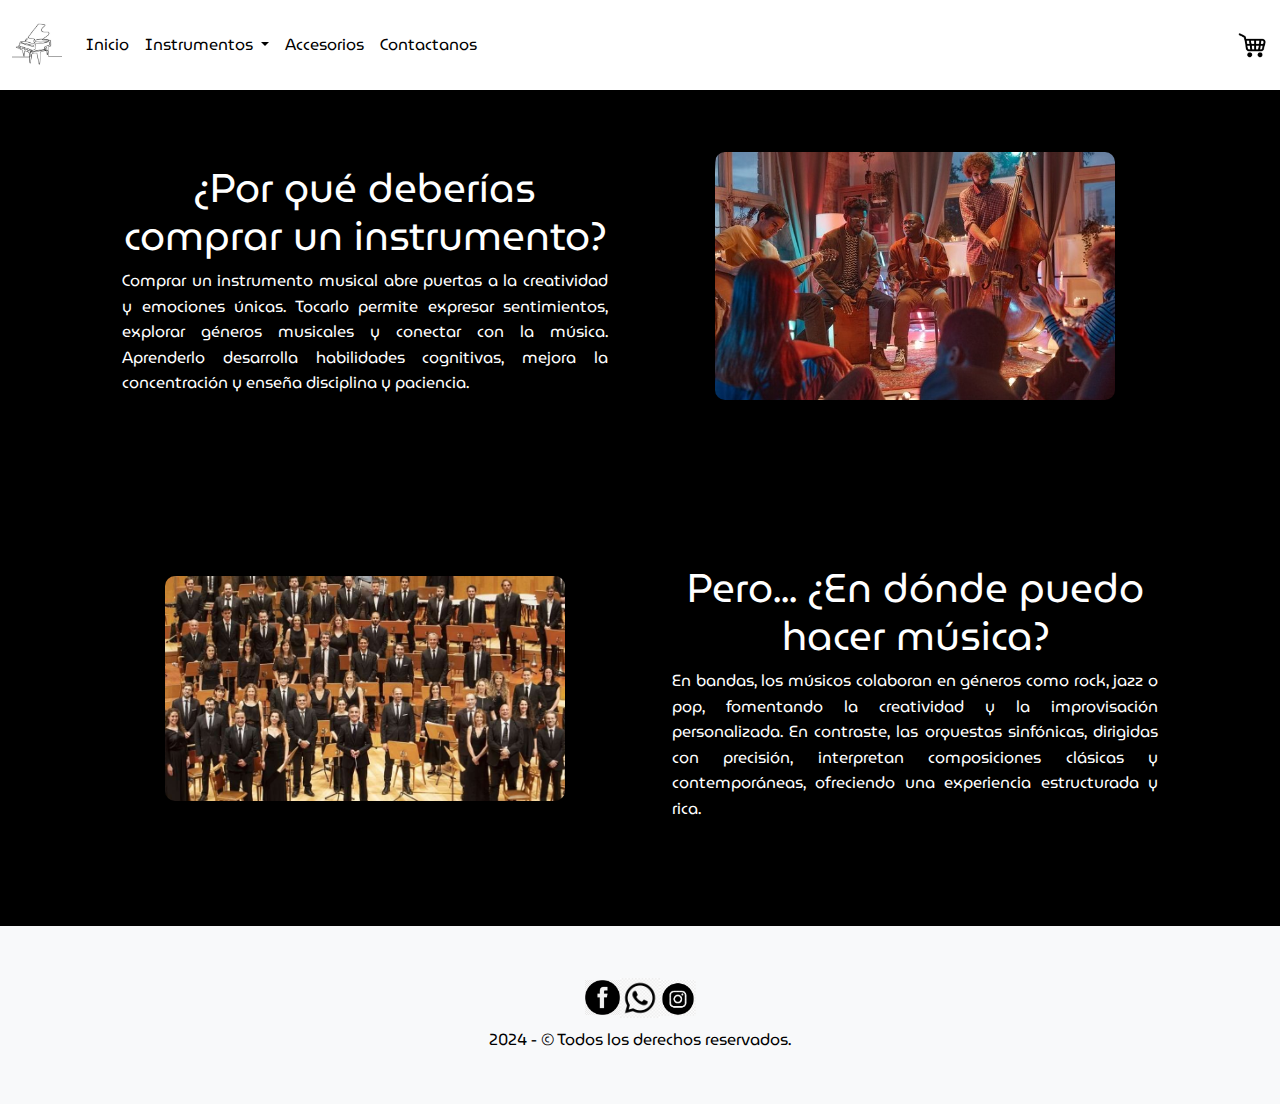
<file: index.html>
<!DOCTYPE html>
<html lang="es">
<head>
    <meta charset="UTF-8">
    <meta name="viewport" content="width=device-width, initial-scale=1.0">
    <link rel="shortcut icon" href="./img/favicon.ico" type="image/x-icon">
    <meta name="description" content="Pagina dedicada a la venta de instrumentos y accesorios musicales">
    <meta name="keywords" content="musica, banda, orquesta">
    <title>MIMCA</title>
    <link rel="stylesheet" href="https://cdn.jsdelivr.net/npm/bootstrap@5.3.3/dist/css/bootstrap.min.css" integrity="sha384-QWTKZyjpPEjISv5WaRU9OFeRpok6YctnYmDr5pNlyT2bRjXh0JMhjY6hW+ALEwIH" crossorigin="anonymous">
    <link rel="stylesheet" href="./estilos.css">
    <link href="https://fonts.googleapis.com/css2?family=MuseoModerno:ital,wght@0,100..900;1,100..900&display=swap" rel="stylesheet">   
</head>

<body>
    <div class="container">
        <header class="header">
            <nav class="navbar navbar-expand-lg bg-dark-tertiary fixed-top">
                <div class="container-fluid">
                    <a class="navbar-brand" href="./index.html">
                        <img src="./img/logopianochiquito.jpg" alt="Logo">
                    </a>
                    <button class="navbar-toggler" type="button" data-bs-toggle="collapse" data-bs-target="#navbarSupportedContent" aria-controls="navbarSupportedContent" aria-expanded="false" aria-label="Toggle navigation">
                        <span class="navbar-toggler-icon"></span>
                    </button>
                    <div class="collapse navbar-collapse" id="navbarSupportedContent">
                        <ul class="navbar-nav me-auto mb-2 mb-lg-0">
                            <li class="nav-item">
                                <a class="nav-link active" aria-current="page" href="./index.html">Inicio</a>
                            </li>
                            <li class="nav-item dropdown">
                                <a class="nav-link dropdown-toggle" href="#" role="button" data-bs-toggle="dropdown" aria-expanded="false">
                                    Instrumentos
                                </a>
                                <ul class="dropdown-menu">
                                    <li><a class="dropdown-item" href="./vinculos/cuerdas.html">Instrumentos de Cuerdas</a></li>
                                    <li><a class="dropdown-item" href="./vinculos/vientos.html">Vientos</a></li>
                                    <li><hr class="dropdown-divider"></li>
                                </ul>
                            </li>

                            <li class="nav-item">
                                <a class="nav-link active" aria-current="page" href="./vinculos/error404.html">Accesorios</a>
                            </li>

                            <li class="nav-item">
                                <a class="nav-link active" aria-current="page" href="./vinculos/contacto.html">Contactanos</a>
                            </li>
                        </ul>
                        <div class="carrito ms-auto">
                            <a href="#" class="text-white">
                                <i class="bi bi-cart3"></i> 
                                <span class="d-none d-lg-inline">Carrito</span> 
                                <img class="icono-carrito" src="./img/logocarrito.jpg" alt="Carrito de compras">
                            </a>
                        </div>
                    </div>
                </div>
            </nav>
        </header>

        <main>
            <section class="mb-5">
                <div class="container">
                    <div class="row align-items-center">
                        <div class="col-md-6">
                            <div class="texto">
                                <h2 class="text-center mt-4">¿Por qué deberías comprar un instrumento?</h2>
                                <p class="pq-instrum">Comprar un instrumento musical abre puertas a la creatividad y emociones únicas. Tocarlo permite expresar sentimientos, explorar géneros musicales y conectar con la música. Aprenderlo desarrolla habilidades cognitivas, mejora la concentración y enseña disciplina y paciencia.</p>
                            </div>
                        </div>
                        <div class="col-md-6">
                            <img class="img-fluid banda" src="./img/gente-tocando.jpg" alt="banda tocando">
                        </div>
                    </div>
                </div>
            </section>

            <section class="mb-5">
                <div class="container">
                    <div class="row align-items-center">
                        <div class="col-md-6 order-md-2">
                            <div class="texto">
                                <h2 class="text-center mt-4">Pero... ¿En dónde puedo hacer música?</h2>
                                <p class="banda-sinfonica">En bandas, los músicos colaboran en géneros como rock, jazz o pop, fomentando la creatividad y la improvisación personalizada. En contraste, las orquestas sinfónicas, dirigidas con precisión, interpretan composiciones clásicas y contemporáneas, ofreciendo una experiencia estructurada y rica.</p>
                            </div>
                        </div>
                        <div class="col-md-6 order-md-1">
                            <img class="img-fluid orquesta" src="./img/orquesta.jpg" alt="orquesta tocando">
                        </div>
                    </div>
                </div>
            </section>
        </main>

        <footer class="bg-light">
            <div class="container d-flex align-items-center justify-content-center mt-3 p-3">
                <div class="row">
                    <div class="col-12 d-flex align-items-center justify-content-center">
                        <a href="https://www.facebook.com/profile.php?id=100008142318497" target="_blank">
                            <img class="icono-fb" src="./img/logofb.png" alt="Logo Facebook" class="img-fluid" style="max-width: 85px; height: auto;">
                        </a>
                        <a href="https://wa.me/2645740632" target="_blank" class="text-white">
                            <img class="icono-wsp" src="./img/logowsp.png" alt="Logo Whatsapp" class="img-fluid" style="max-width: 40px; height: auto;">
                        </a>
                        <a href="https://www.instagram.com/mi.mi_ca/" target="_blank">
                            <img class="icono-ig" src="./img/logoig.png" alt="Logo Instagram" class="img-fluid" style="max-width: 36px; height: auto;">
                        </a>
                    </div>
                    <div class="col-12 d-flex align-items-center justify-content-center">
                        <p>2024 - &copy Todos los derechos reservados.</p>
                    </div>
                </div>
            </div>
        </footer>
    </div>

    <script src="https://ajax.googleapis.com/ajax/libs/jquery/3.6.0/jquery.min.js"></script>
    <script src="https://cdn.jsdelivr.net/npm/bootstrap@5.3.3/dist/js/bootstrap.bundle.min.js" integrity="sha384-YvpcrYf0tY3lHB60NNkmXc5s9fDVZLESaAA55NDzOxhy9GkcIdslK1eN7N6jIeHz" crossorigin="anonymous"></script>
</body>
</html>
</file>
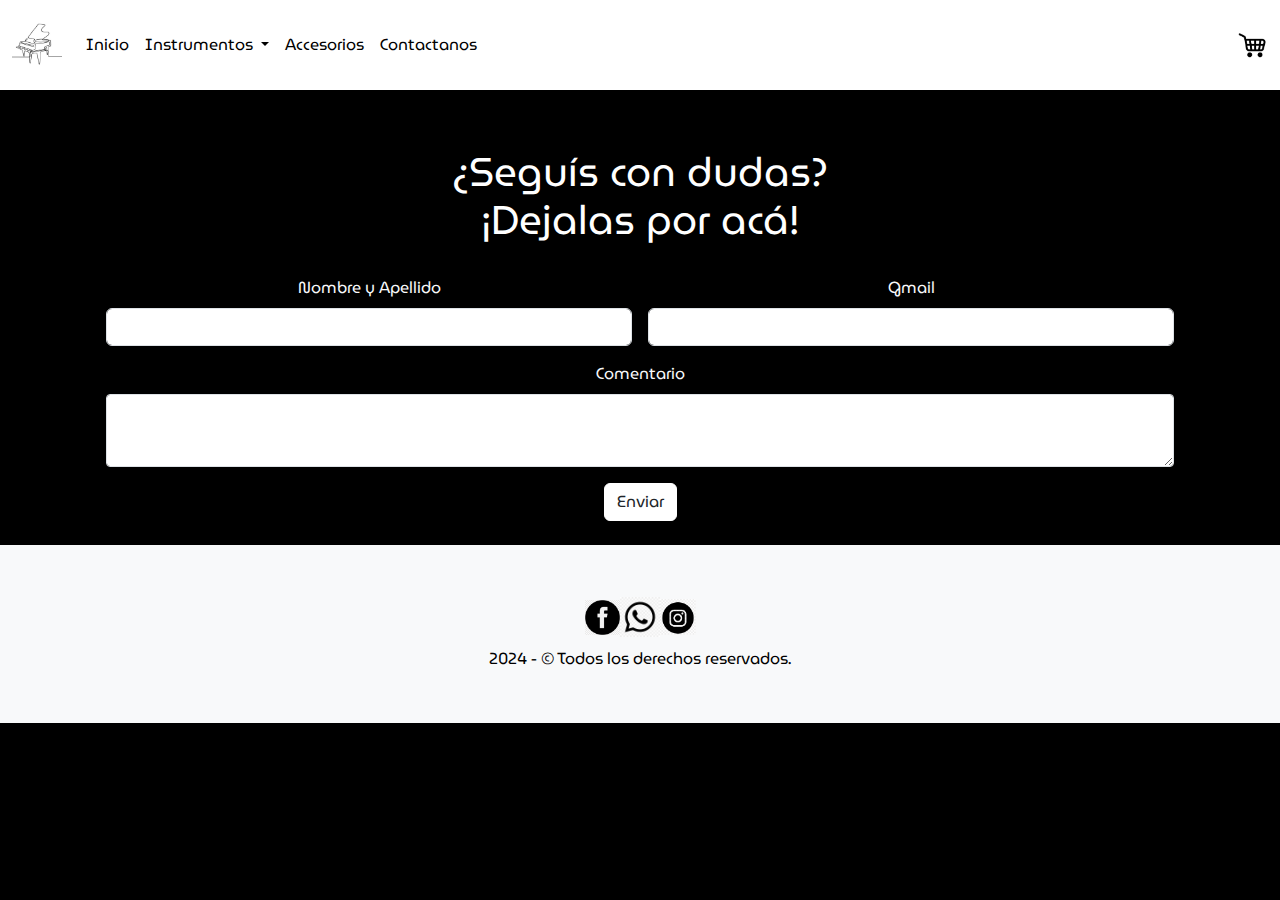
<file: vinculos/contacto.html>
<!DOCTYPE html>
<html lang="es">
<head>
    <meta charset="UTF-8">
    <meta name="viewport" content="width=device-width, initial-scale=1.0">
    <link rel="shortcut icon" href="../img/favicon.ico" type="image/x-icon">
    <meta name="description" content="Pagina dedicada a la venta de instrumentos y accesorios musicales">
    <title>MIMCA</title>
    <link rel="stylesheet" href="https://cdn.jsdelivr.net/npm/bootstrap@5.3.3/dist/css/bootstrap.min.css" integrity="sha384-QWTKZyjpPEjISv5WaRU9OFeRpok6YctnYmDr5pNlyT2bRjXh0JMhjY6hW+ALEwIH" crossorigin="anonymous">
    <link rel="stylesheet" href="../estilos.css">
    <link href="https://fonts.googleapis.com/css2?family=MuseoModerno:ital,wght@0,100..900;1,100..900&display=swap" rel="stylesheet">
</head>

<body>

    <div class="container">
        <header class="header">
            <nav class="navbar navbar-expand-lg bg-dark-tertiary fixed-top">
                <div class="container-fluid">
                    <a class="navbar-brand" href="../index.html"><img src="../img/logopianochiquito.jpg" alt=""></a>
                    <button class="navbar-toggler" type="button" data-bs-toggle="collapse" data-bs-target="#navbarSupportedContent" aria-controls="navbarSupportedContent" aria-expanded="false" aria-label="Toggle navigation">
                        <span class="navbar-toggler-icon"></span>
                    </button>
                    <div class="collapse navbar-collapse" id="navbarSupportedContent">
                        <ul class="navbar-nav me-auto mb-2 mb-lg-0">
                            <li class="nav-item">
                                <a class="nav-link active" aria-current="page" href="../index.html">Inicio</a>
                            </li>
                            <li class="nav-item dropdown">
                                <a class="nav-link dropdown-toggle" href="#" role="button" data-bs-toggle="dropdown" aria-expanded="false">
                                    Instrumentos
                                </a>
                                <ul class="dropdown-menu">
                                    <li><a class="dropdown-item" href="../vinculos/cuerdas.html">Instrumentos de Cuerdas</a></li>
                                    <li><a class="dropdown-item" href="../vinculos/vientos.html">Vientos</a></li>
                                    <li><a class="dropdown-item" href="../vinculos/piano.html">Pianos y Teclados</a></li>
                                    <li><hr class="dropdown-divider"></li>
                                </ul>
                            </li>
                            <li class="nav-item">
                                <a class="nav-link active" aria-current="page" href="./error404.html">Accesorios</a>
                            </li>
                            <li class="nav-item">
                                <a class="nav-link active" aria-current="page" href="../vinculos/contacto.html">Contactanos</a>
                            </li>
                        </ul>
                        
                    </div>
                    <div class="carrito ms-auto">
                        <a href="#" class="text-white">
                            <i class="bi bi-cart3"></i> 
                            <span class="d-none d-lg-inline">Carrito</span> 
                            <img class="icono-carrito" src="../img/logocarrito.jpg" alt="Carrito de compras" style="max-width: 30px; height: auto;">
                        </a>
                    </div>
                </div>
            </nav>
        </header>
        
        <main class="formulario mt-5">
            <section>
                <h2 class="text-center mt-4">¿Seguís con dudas?
                    <br>¡Dejalas por acá!</h2>
                <form class="row g-3 p-4 bg-transparent text-light">                   
                    <div class="col-md-6">
                        <label for="name" class="form-label">Nombre y Apellido</label>
                        <input type="text" class="form-control" id="name" name="name" required>
                    </div>
                    <div class="col-md-6">
                        <label for="email" class="form-label">Gmail</label>
                        <input type="email" class="form-control" id="email" name="email" required>
                    </div>
                    <div class="col-12">
                        <label for="comentario" class="form-label">Comentario</label>
                        <textarea class="form-control form-control-sm" id="comentario" name="comentario" rows="3" required></textarea>
                    </div>
                    <div class="col-12 d-flex justify-content-center">
                        <button type="submit" class="btn btn-custom" style="background-color: #ffffff; border-color: #ffffff;">Enviar</button>
                    </div>
                </form>
            </section>
        </main>

        <footer class="bg-light">
            <div class="container d-flex align-items-center justify-content-center mt-3 p-3">
                <div class="row">
                    <div class="col-12 d-flex align-items-center justify-content-center">
                        <a href="https://www.facebook.com/profile.php?id=100008142318497" target="_blank">
                            <img class="icono-fb" src="../img/logofb.png" alt="Logo Facebook" class="img-fluid" style="max-width: 85px; height: auto;">
                        </a>
                        <a href="https://wa.me/2645740632" target="_blank" class="text-white">
                            <img class="icono-wsp" src="../img/logowsp.png" alt="Logo Whatsapp" class="img-fluid" style="max-width: 40px; height: auto;">
                        </a>
                        <a href="https://www.instagram.com/mi.mi_ca/" target="_blank">
                            <img class="icono-ig" src="../img/logoig.png" alt="Logo Instagram" class="img-fluid" style="max-width: 36px; height: auto;">
                        </a>
                    </div>
                    <div class="col-12 d-flex align-items-center justify-content-center">
                        <p>2024 - &copy Todos los derechos reservados.</p>
                    </div>
                </div>
            </div>
        </footer>
    </div>

    <script src="https://ajax.googleapis.com/ajax/libs/jquery/3.6.0/jquery.min.js"></script>
    <script src="https://cdn.jsdelivr.net/npm/bootstrap@5.3.3/dist/js/bootstrap.bundle.min.js" integrity="sha384-YvpcrYf0tY3lHB60NNkmXc5s9fDVZLESaAA55NDzOxhy9GkcIdslK1eN7N6jIeHz" crossorigin="anonymous"></script>

</body>
</html>
</file>
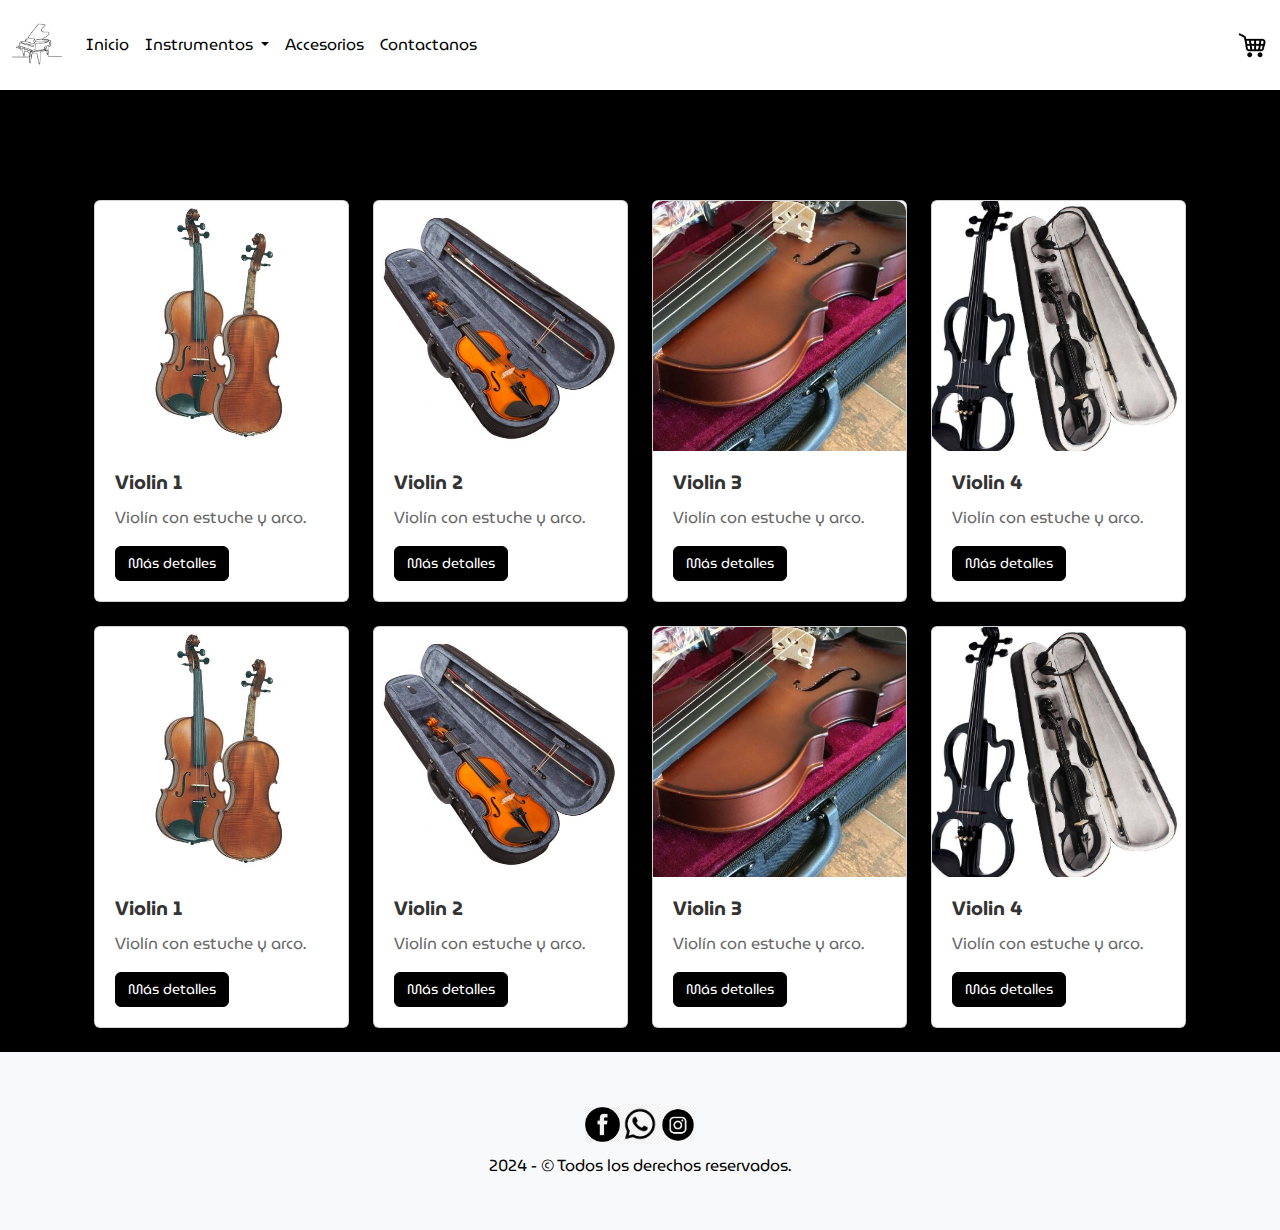
<file: vinculos/cuerdas.html>
<!DOCTYPE html>
<html lang="es">
<head>
    <meta charset="UTF-8">
    <meta name="viewport" content="width=device-width, initial-scale=1.0">
    <link rel="shortcut icon" href="../img/favicon.ico" type="image/x-icon">
    <meta name="description" content="Pagina dedicada a la venta de instrumentos y accesorios musicales">
    <meta name="keywords" content="musica, cuerdas, violin, cello">
    <title>MIMCA</title>
    <link rel="stylesheet" href="https://cdn.jsdelivr.net/npm/bootstrap@5.3.3/dist/css/bootstrap.min.css" integrity="sha384-QWTKZyjpPEjISv5WaRU9OFeRpok6YctnYmDr5pNlyT2bRjXh0JMhjY6hW+ALEwIH" crossorigin="anonymous">
    <link rel="stylesheet" href="../estilos.css">
    <link href="https://fonts.googleapis.com/css2?family=MuseoModerno:ital,wght@0,100..900;1,100..900&display=swap" rel="stylesheet">
   
</head>

<body>

    <div class="container">
        <header class="header">
            <nav class="navbar navbar-expand-lg bg-dark-tertiary fixed-top">
                <div class="container-fluid">
                    <a class="navbar-brand" href="../index.html"><img src="../img/logopianochiquito.jpg" alt=""></a>
                    <button class="navbar-toggler" type="button" data-bs-toggle="collapse" data-bs-target="#navbarSupportedContent" aria-controls="navbarSupportedContent" aria-expanded="false" aria-label="Toggle navigation">
                        <span class="navbar-toggler-icon"></span>
                    </button>
                    <div class="collapse navbar-collapse" id="navbarSupportedContent">
                        <ul class="navbar-nav me-auto mb-2 mb-lg-0">
                            <li class="nav-item">
                                <a class="nav-link active" aria-current="page" href="../index.html">Inicio</a>
                            </li>
                            <li class="nav-item dropdown">
                                <a class="nav-link dropdown-toggle" href="#" role="button" data-bs-toggle="dropdown" aria-expanded="false">
                                    Instrumentos
                                </a>
                                <ul class="dropdown-menu">
                                    <li><a class="dropdown-item" href="../vinculos/cuerdas.html">Instrumentos de Cuerdas</a></li>
                                    <li><a class="dropdown-item" href="../vinculos/vientos.html">Vientos</a></li>
                                    <li><hr class="dropdown-divider"></li>
                                </ul>
                            </li>
                            <li class="nav-item">
                                <a class="nav-link active" aria-current="page" href="../vinculos/error404.html">Accesorios</a>
                            </li>
                            <li class="nav-item">
                                <a class="nav-link active" aria-current="page" href="../vinculos/contacto.html">Contactanos</a>
                            </li>
                        </ul>
                        
                    </div>
                    <div class="carrito ms-auto">
                        <a href="#" class="text-white">
                            <i class="bi bi-cart3"></i> 
                            <span class="d-none d-lg-inline">Carrito</span> 
                            <img class="icono-carrito" src="../img/logocarrito.jpg" alt="Carrito de compras" class="img-fluid d-lg-none" style="max-width: 30px; height: auto;">
                        </a>
                    </div>
                </div>
            </nav>
        </header>

        <div class="container">
            <main style="margin-top: 20px; padding-top: 80px;">
                <div class="row">
                    <div class="col-12 col-sm-6 col-lg-3">
                        <div class="card mb-4">
                            <img src="../img/violin1.jpg" class="card-img-top" alt="yamaha">
                            <div class="card-body">
                                <h5 class="card-title">Violin 1</h5>
                                <p class="card-text">Violín con estuche y arco.</p>
                                <a href="#" class="btn btn-primary">Más detalles</a>
                            </div>
                        </div>
                    </div>
                    <div class="col-12 col-sm-6 col-lg-3">
                        <div class="card mb-4">
                            <img src="../img/violin2.jpg" class="card-img-top" alt="cremona">
                            <div class="card-body">
                                <h5 class="card-title">Violin 2</h5>
                                <p class="card-text">Violín con estuche y arco.</p>
                                <a href="#" class="btn btn-primary">Más detalles</a>
                            </div>
                        </div>
                    </div>
                    <div class="col-12 col-sm-6 col-lg-3">
                        <div class="card mb-4">
                            <img src="../img/violin3.jpg" class="card-img-top" alt="valencia">
                            <div class="card-body">
                                <h5 class="card-title">Violin 3</h5>
                                <p class="card-text">Violín con estuche y arco.</p>
                                <a href="#" class="btn btn-primary">Más detalles</a>
                            </div>
                        </div>
                    </div>
                    <div class="col-12 col-sm-6 col-lg-3">
                        <div class="card mb-4">
                            <img src="../img/violin4.jpg" class="card-img-top" alt="electrico">
                            <div class="card-body">
                                <h5 class="card-title">Violin 4</h5>
                                <p class="card-text">Violín con estuche y arco.</p>
                                <a href="#" class="btn btn-primary">Más detalles</a>
                            </div>
                        </div>
                    </div>
                    <div class="col-12 col-sm-6 col-lg-3">
                        <div class="card mb-4">
                            <img src="../img/violin1.jpg" class="card-img-top" alt="yamaha">
                            <div class="card-body">
                                <h5 class="card-title">Violin 1</h5>
                                <p class="card-text">Violín con estuche y arco.</p>
                                <a href="#" class="btn btn-primary">Más detalles</a>
                            </div>
                        </div>
                    </div>
                    <div class="col-12 col-sm-6 col-lg-3">
                        <div class="card mb-4">
                            <img src="../img/violin2.jpg" class="card-img-top" alt="cremona">
                            <div class="card-body">
                                <h5 class="card-title">Violin 2</h5>
                                <p class="card-text">Violín con estuche y arco.</p>
                                <a href="#" class="btn btn-primary">Más detalles</a>
                            </div>
                        </div>
                    </div>
                    <div class="col-12 col-sm-6 col-lg-3">
                        <div class="card mb-4">
                            <img src="../img/violin3.jpg" class="card-img-top" alt="valencia">
                            <div class="card-body">
                                <h5 class="card-title">Violin 3</h5>
                                <p class="card-text">Violín con estuche y arco.</p>
                                <a href="#" class="btn btn-primary">Más detalles</a>
                            </div>
                        </div>
                    </div>
                    <div class="col-12 col-sm-6 col-lg-3">
                        <div class="card mb-4">
                            <img src="../img/violin4.jpg" class="card-img-top" alt="electrico">
                            <div class="card-body">
                                <h5 class="card-title">Violin 4</h5>
                                <p class="card-text">Violín con estuche y arco.</p>
                                <a href="#" class="btn btn-primary">Más detalles</a>
                            </div>
                        </div>
                    </div>
                </div>
            </main>
        </div>
        
        <footer class="bg-light">
            <div class="container d-flex align-items-center justify-content-center mt-3 p-3">
                <div class="row">
                    <div class="col-12 d-flex align-items-center justify-content-center">
                        <a href="https://www.facebook.com/profile.php?id=100008142318497" target="_blank">
                            <img class="icono-fb" src="../img/logofb.png" alt="Logo Facebook" class="img-fluid" style="max-width: 85px; height: auto;">
                        </a>
                        <a href="https://wa.me/2645740632" target="_blank" class="text-white">
                            <img class="icono-wsp" src="../img/logowsp.png" alt="Logo Whatsapp" class="img-fluid" style="max-width: 40px; height: auto;">
                        </a>
                        <a href="https://www.instagram.com/mi.mi_ca/" target="_blank">
                            <img class="icono-ig" src="../img/logoig.png" alt="Logo Instagram" class="img-fluid" style="max-width: 36px; height: auto;">
                        </a>
                        
                    </div>
                    <div class="col-12 d-flex align-items-center justify-content-center">
                        <p>2024 - &copy Todos los derechos reservados.</p>
                    </div>
                </div>
            </div>
        </footer>
    </div>

    <script src="https://ajax.googleapis.com/ajax/libs/jquery/3.6.0/jquery.min.js"></script>
    <script src="https://cdn.jsdelivr.net/npm/bootstrap@5.3.3/dist/js/bootstrap.bundle.min.js" integrity="sha384-YvpcrYf0tY3lHB60NNkmXc5s9fDVZLESaAA55NDzOxhy9GkcIdslK1eN7N6jIeHz" crossorigin="anonymous"></script>
</body>
</html>
</file>
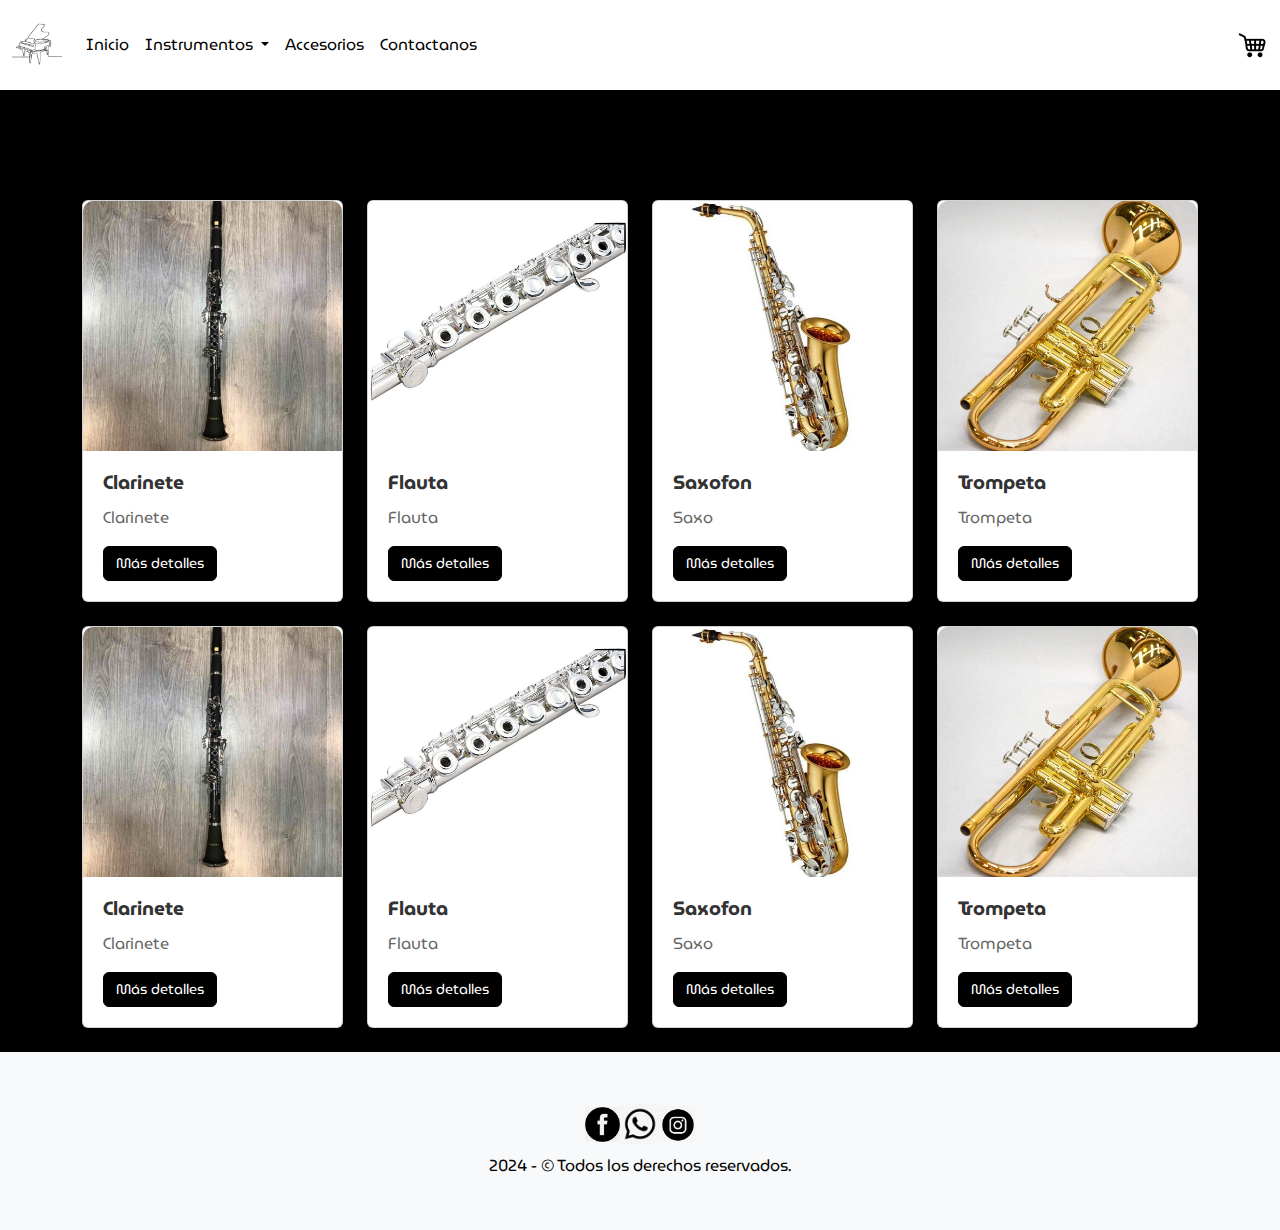
<file: vinculos/vientos.html>
<!DOCTYPE html>
<html lang="es">
<head>
    <meta charset="UTF-8">
    <meta name="viewport" content="width=device-width, initial-scale=1.0">
    <link rel="shortcut icon" href="../img/favicon.ico" type="image/x-icon">
    <meta name="description" content="Pagina dedicada a la venta de instrumentos y accesorios musicales">
    <meta name="keywords" content="vientos, clarinete, trompeta, saxo">

    <title>MIMCA</title>
    <link rel="stylesheet" href="https://cdn.jsdelivr.net/npm/bootstrap@5.3.3/dist/css/bootstrap.min.css" integrity="sha384-QWTKZyjpPEjISv5WaRU9OFeRpok6YctnYmDr5pNlyT2bRjXh0JMhjY6hW+ALEwIH" crossorigin="anonymous">
    <link rel="stylesheet" href="../estilos.css">
    <link href="https://fonts.googleapis.com/css2?family=MuseoModerno:ital,wght@0,100..900;1,100..900&display=swap" rel="stylesheet">
</head>
<body>
    <div class="container">
        <header class="header">
            <nav class="navbar navbar-expand-lg bg-dark-tertiary fixed-top">
                <div class="container-fluid">
                    <a class="navbar-brand" href="../index.html"><img src="../img/logopianochiquito.jpg" alt=""></a>
                    <button class="navbar-toggler" type="button" data-bs-toggle="collapse" data-bs-target="#navbarSupportedContent" aria-controls="navbarSupportedContent" aria-expanded="false" aria-label="Toggle navigation">
                        <span class="navbar-toggler-icon"></span>
                    </button>
                    <div class="collapse navbar-collapse" id="navbarSupportedContent">
                        <ul class="navbar-nav me-auto mb-2 mb-lg-0">
                            <li class="nav-item">
                                <a class="nav-link active" aria-current="page" href="../index.html">Inicio</a>
                            </li>
                            <li class="nav-item dropdown">
                                <a class="nav-link dropdown-toggle" href="#" role="button" data-bs-toggle="dropdown" aria-expanded="false">
                                    Instrumentos
                                </a>
                                <ul class="dropdown-menu">
                                    <li><a class="dropdown-item" href="../vinculos/cuerdas.html">Instrumentos de Cuerdas</a></li>
                                    <li><a class="dropdown-item" href="../vinculos/vientos.html">Vientos</a></li>
                                    <li><hr class="dropdown-divider"></li>
                                </ul>
                            </li>
                            <li class="nav-item">
                                <a class="nav-link active" aria-current="page" href="../vinculos/error404.html">Accesorios</a>
                            </li>
                            <li class="nav-item">
                                <a class="nav-link active" aria-current="page" href="../vinculos/contacto.html">Contactanos</a>
                            </li>
                        </ul>
                        
                    </div>
                    <div class="carrito ms-auto">
                        <a href="#" class="text-white">
                            <i class="bi bi-cart3"></i> 
                            <span class="d-none d-lg-inline">Carrito</span> 
                            <img class="icono-carrito" src="../img/logocarrito.jpg" alt="Carrito de compras" style="max-width: 30px; height: auto;">
                        </a>
                    </div>
                </div>
            </nav>
        </header>

        <main style="margin-top: 20px; padding-top: 80px;">
            <div class="row">
                <div class="col-12 col-sm-6 col-lg-3">
                    <div class="card mb-4">
                        <img src="../img/clari.jpg" class="card-img-top" alt="clari">
                        <div class="card-body">
                            <h5 class="card-title">Clarinete</h5>
                            <p class="card-text">Clarinete</p>
                            <a href="#" class="btn btn-primary">Más detalles</a>
                        </div>
                    </div>
                </div>
                <div class="col-12 col-sm-6 col-lg-3">
                    <div class="card mb-4">
                        <img src="../img/flauta.jpg" class="card-img-top" alt="flauta">
                        <div class="card-body">
                            <h5 class="card-title">Flauta</h5>
                            <p class="card-text">Flauta</p>
                            <a href="#" class="btn btn-primary">Más detalles</a>
                        </div>
                    </div>
                </div>
                <div class="col-12 col-sm-6 col-lg-3">
                    <div class="card mb-4">
                        <img src="../img/saxo.jpg" class="card-img-top" alt="saxo">
                        <div class="card-body">
                            <h5 class="card-title">Saxofon</h5>
                            <p class="card-text">Saxo</p>
                            <a href="#" class="btn btn-primary">Más detalles</a>
                        </div>
                    </div>
                </div>
                <div class="col-12 col-sm-6 col-lg-3">
                    <div class="card mb-4">
                        <img src="../img/trompeta.jpg" class="card-img-top" alt="trompeta">
                        <div class="card-body">
                            <h5 class="card-title">Trompeta</h5>
                            <p class="card-text">Trompeta</p>
                            <a href="#" class="btn btn-primary">Más detalles</a>
                        </div>
                    </div>
                </div>
                <div class="col-12 col-sm-6 col-lg-3">
                    <div class="card mb-4">
                        <img src="../img/clari.jpg" class="card-img-top" alt="clari">
                        <div class="card-body">
                            <h5 class="card-title">Clarinete</h5>
                            <p class="card-text">Clarinete</p>
                            <a href="#" class="btn btn-primary">Más detalles</a>
                        </div>
                    </div>
                </div>
                <div class="col-12 col-sm-6 col-lg-3">
                    <div class="card mb-4">
                        <img src="../img/flauta.jpg" class="card-img-top" alt="flauta">
                        <div class="card-body">
                            <h5 class="card-title">Flauta</h5>
                            <p class="card-text">Flauta</p>
                            <a href="#" class="btn btn-primary">Más detalles</a>
                        </div>
                    </div>
                </div>
                <div class="col-12 col-sm-6 col-lg-3">
                    <div class="card mb-4">
                        <img src="../img/saxo.jpg" class="card-img-top" alt="saxo">
                        <div class="card-body">
                            <h5 class="card-title">Saxofon</h5>
                            <p class="card-text">Saxo</p>
                            <a href="#" class="btn btn-primary">Más detalles</a>
                        </div>
                    </div>
                </div>
                <div class="col-12 col-sm-6 col-lg-3">
                    <div class="card mb-4">
                        <img src="../img/trompeta.jpg" class="card-img-top" alt="trompeta">
                        <div class="card-body">
                            <h5 class="card-title">Trompeta</h5>
                            <p class="card-text">Trompeta</p>
                            <a href="#" class="btn btn-primary">Más detalles</a>
                        </div>
                    </div>
                </div>
            </div>
        </main>

        <footer class="bg-light">
            <div class="container d-flex align-items-center justify-content-center mt-3 p-3">
                <div class="row">
                    <div class="col-12 d-flex align-items-center justify-content-center">
                        <a href="https://www.facebook.com/profile.php?id=100008142318497" target="_blank">
                            <img class="icono-fb" src="../img/logofb.png" alt="Logo Facebook" class="img-fluid" style="max-width: 85px; height: auto;">
                        </a>
                        <a href="https://wa.me/2645740632" target="_blank" class="text-white">
                            <img class="icono-wsp" src="../img/logowsp.png" alt="Logo Whatsapp" class="img-fluid" style="max-width: 40px; height: auto;">
                        </a>
                        <a href="https://www.instagram.com/mi.mi_ca/" target="_blank">
                            <img class="icono-ig" src="../img/logoig.png" alt="Logo Instagram" class="img-fluid" style="max-width: 36px; height: auto;">
                        </a>
                    </div>
                    <div class="col-12 d-flex align-items-center justify-content-center">
                        <p>2024 - &copy Todos los derechos reservados.</p>
                    </div>
                </div>
            </div>
        </footer>
    </div>
    
    <script src="https://ajax.googleapis.com/ajax/libs/jquery/3.6.0/jquery.min.js"></script>
    <script src="https://cdn.jsdelivr.net/npm/bootstrap@5.3.3/dist/js/bootstrap.bundle.min.js" integrity="sha384-YvpcrYf0tY3lHB60NNkmXc5s9fDVZLESaAA55NDzOxhy9GkcIdslK1eN7N6jIeHz" crossorigin="anonymous"></script>
</body>
</html>
</file>
<file: estilos.css>
.navbar {
  background-color: #ffffff;
  min-height: 90px;
  display: flex;
  align-items: center;
}
.navbar .navbar-brand {
  color: #000000;
  font-weight: bold;
}
.navbar .navbar-brand img {
  max-width: 50px;
  max-height: 50px;
  height: auto;
}
.navbar .navbar-nav .nav-link {
  color: #000000;
  transition: color 0.2s ease-in-out;
}
.navbar .navbar-nav .nav-link:hover, .navbar .navbar-nav .nav-link:focus {
  color: #666666;
  text-decoration: none;
}
.navbar .dropdown-menu {
  background-color: #ffffff;
}
.navbar .dropdown-menu .dropdown-item {
  color: #000000;
}
.navbar .dropdown-menu .dropdown-item:hover {
  background-color: #f8f9fa;
}
.navbar .carrito {
  margin-left: auto;
}
.navbar .icono-carrito {
  max-width: 30px;
  height: auto;
}

body {
  font-family: "MuseoModerno", sans-serif;
  background-color: #000000;
  padding-top: 100px;
}
body main .container {
  margin-top: 20px;
  max-width: 100%;
  margin: 0 auto;
  padding: 20px;
  box-sizing: border-box;
}
body main section {
  text-align: center;
}
body main section h2 {
  color: #ffffff;
  font-size: 2.5rem;
  margin-top: 20px;
  font-weight: normal;
}
body main .contenedor {
  display: flex;
  flex-wrap: wrap;
  align-items: center;
  justify-content: space-between;
  margin-bottom: 50px;
  padding: 20px;
  box-sizing: border-box;
}
body main .contenedor .contenedor-img {
  max-width: 50%;
  height: auto;
  border-radius: 10px;
}
body main .banda,
body main .orquesta {
  width: 100%;
  max-width: 400px;
  height: auto;
  border-radius: 10px;
  transition: transform 0.2s ease-in-out;
}
body main .banda.sinfonica,
body main .orquesta.sinfonica {
  margin-top: 20px;
}
body main .banda:hover,
body main .orquesta:hover {
  transform: scale(1.05);
}
body main .pq-instrum,
body main .banda-sinfonica {
  color: #ffffff;
  line-height: 1.6;
}
body main .card {
  transition: transform 0.2s ease-in-out, box-shadow 0.2s ease-in-out;
}
body main .card:hover {
  transform: translateY(-5px) scale(1.02);
  box-shadow: 0 4px 8px rgba(0, 0, 0, 0.1);
}
body main .card .card-img-top {
  height: 250px;
  -o-object-fit: cover;
  object-fit: cover;
  border-top-left-radius: 10px;
  border-top-right-radius: 10px;
}
body main .card .card-body {
  padding: 1.25rem;
}
body main .card .card-body .card-title {
  font-size: 1.2rem;
  font-weight: bold;
  color: #333;
  margin-bottom: 0.75rem;
}
body main .card .card-body .card-text {
  color: #666;
}
body main .card .btn-primary {
  background-color: #000000;
  border-color: #000000;
  padding: 0.375rem 0.75rem;
  font-size: 0.875rem;
}
body main .card .btn-primary:hover {
  background-color: black;
  border-color: black;
}
body main .card .btn-custom {
  background-color: #ffffff;
  color: #000000;
  border-color: #000000;
}
body main .card .btn-custom:hover {
  background-color: #f2f2f2;
  color: #000000;
  border-color: #000000;
}
body main .contenedor {
  display: flex;
  flex-wrap: wrap;
  align-items: center;
  justify-content: space-between;
  margin-bottom: 50px;
  padding: 20px;
  box-sizing: border-box;
}
body main .contenedor img {
  max-width: 50%;
  height: auto;
  border-radius: 10px;
}
body main .texto {
  text-align: justify;
  padding: 20px;
  max-width: -moz-max-content;
  max-width: max-content;
  margin: 0 auto;
}
body main .orquesta,
body main .banda {
  transition: transform 0.2s ease-in-out;
}
body main .orquesta:hover,
body main .banda:hover {
  transform: scale(1.05);
}

.error-404 {
  background-color: #000000;
  color: #ffffff;
  font-family: "MuseoModerno", sans-serif;
  text-align: center;
  display: flex;
  justify-content: center;
  align-items: center;
  margin: 0;
}

.h1-404 {
  font-size: 4rem;
  font-weight: bold;
  margin-bottom: 20px;
}

.p-404 {
  font-size: 1.2rem;
  font-family: "MuseoModerno", sans-serif;
}

footer {
  background-color: #f8f9fa;
  color: #000000;
  text-align: center;
  padding: 20px 0;
  width: 100%;
  position: absolute;
  left: 0;
}
footer p {
  margin-top: 10px;
  font-size: 1rem;
  color: #000000;
}
footer .icono,
footer .icono-ig,
footer .icono-wsp,
footer .icono-carrito {
  width: 50px;
  height: 50px;
  transition: transform 0.2s ease-in-out;
}
footer .icono-fb {
  width: 35px;
  height: 35px;
}
footer .icono:hover,
footer .icono-ig:hover,
footer .icono-wsp:hover,
footer .icono-fb:hover {
  transform: translateY(-3px);
}/*# sourceMappingURL=estilos.css.map */
</file>
